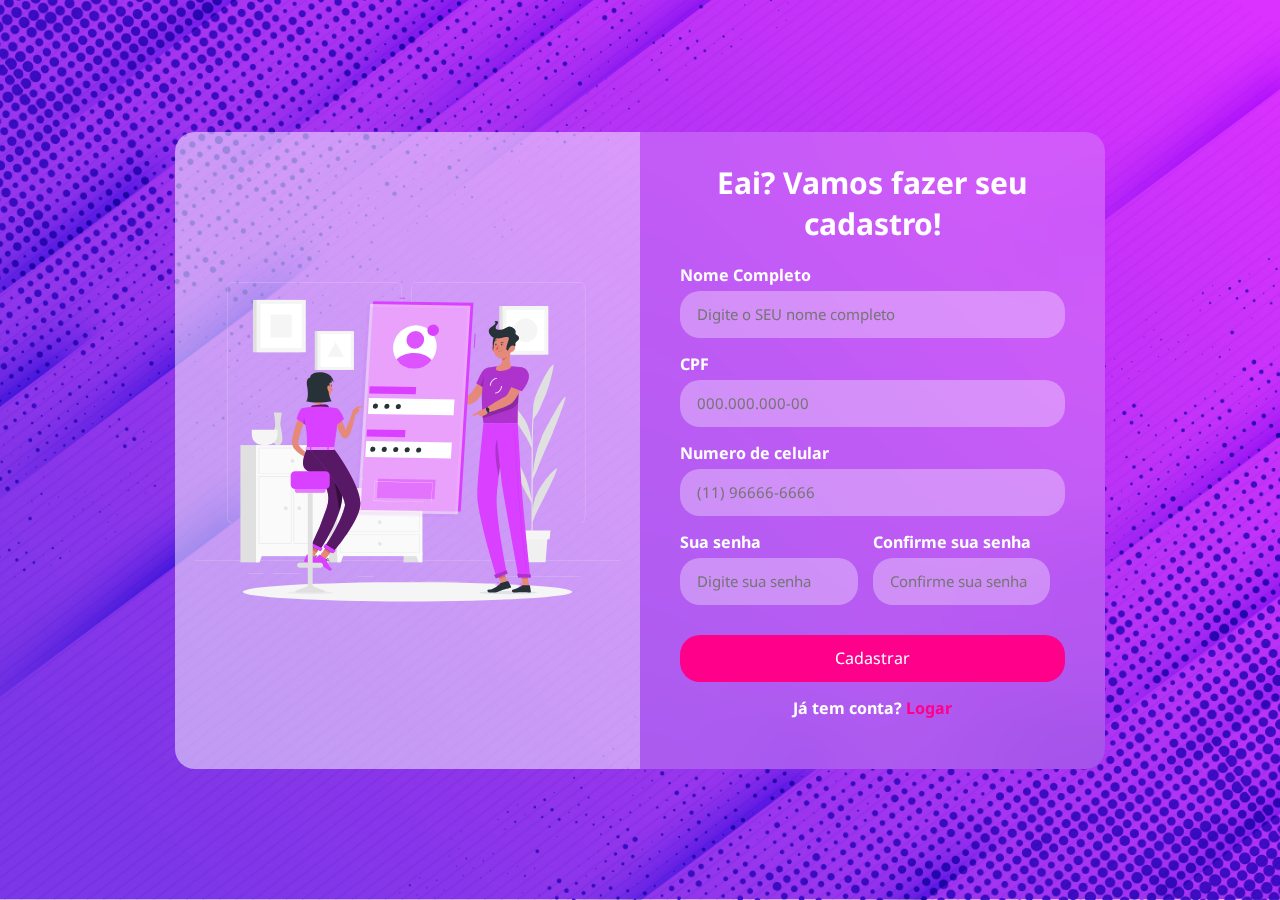
<file: Tela cadastro/index.html>
<!DOCTYPE html>
<html lang="pt-br">
<head>
    <meta charset="UTF-8">
    <meta http-equiv="X-UA-Compatible" content="IE=edge">
    <meta name="viewport" content="width=device-width, initial-scale=1.0">
    <link rel="stylesheet" href="style.css">
    <title>Cadastro</title>
</head>
<body>
    <div class="caixa">
        <div class="imagem-caixa">
            <img src="animacaoregistro.svg" class="imagemregistro" alt="menino">
        </div>
        <div class="forma-caixa">
            <h2>Eai? Vamos fazer seu cadastro!</h2>
            
            <form action="#">
                <div class="input-group">
                    <label for="Nome">Nome Completo</label>
                    <input type="text" id="nome" placeholder="Digite o SEU nome completo" required>
                </div>

                <div class="input-group">
                    <label for="cpf">CPF</label>
                    <input type="text" id="cpf" placeholder="000.000.000-00" required>
                </div>

                <div class="input-group">
                    <label for="telefone">Numero de celular</label>
                    <input type="tel" id="cell" placeholder="(11) 96666-6666" required>
                </div>

                <div class="input-group w50">
                    <label for="senha">Sua senha</label>
                    <input type="password" id="senha" placeholder="Digite sua senha" required>
                </div>

                <div class="input-group w50">
                    <label for="Confirmarsenha">Confirme sua senha</label>
                    <input type="password" id="Confirmarsenha" placeholder="Confirme sua senha" required>
                </div>

                <div class="input-group">
                    <button>Cadastrar</button>
                </div>
                <p> Já tem conta? <a href="../Tela login/index.html"> Logar </a> </p>

            </form>
        </div>
    </div>
    
</body>
</html>
</file>
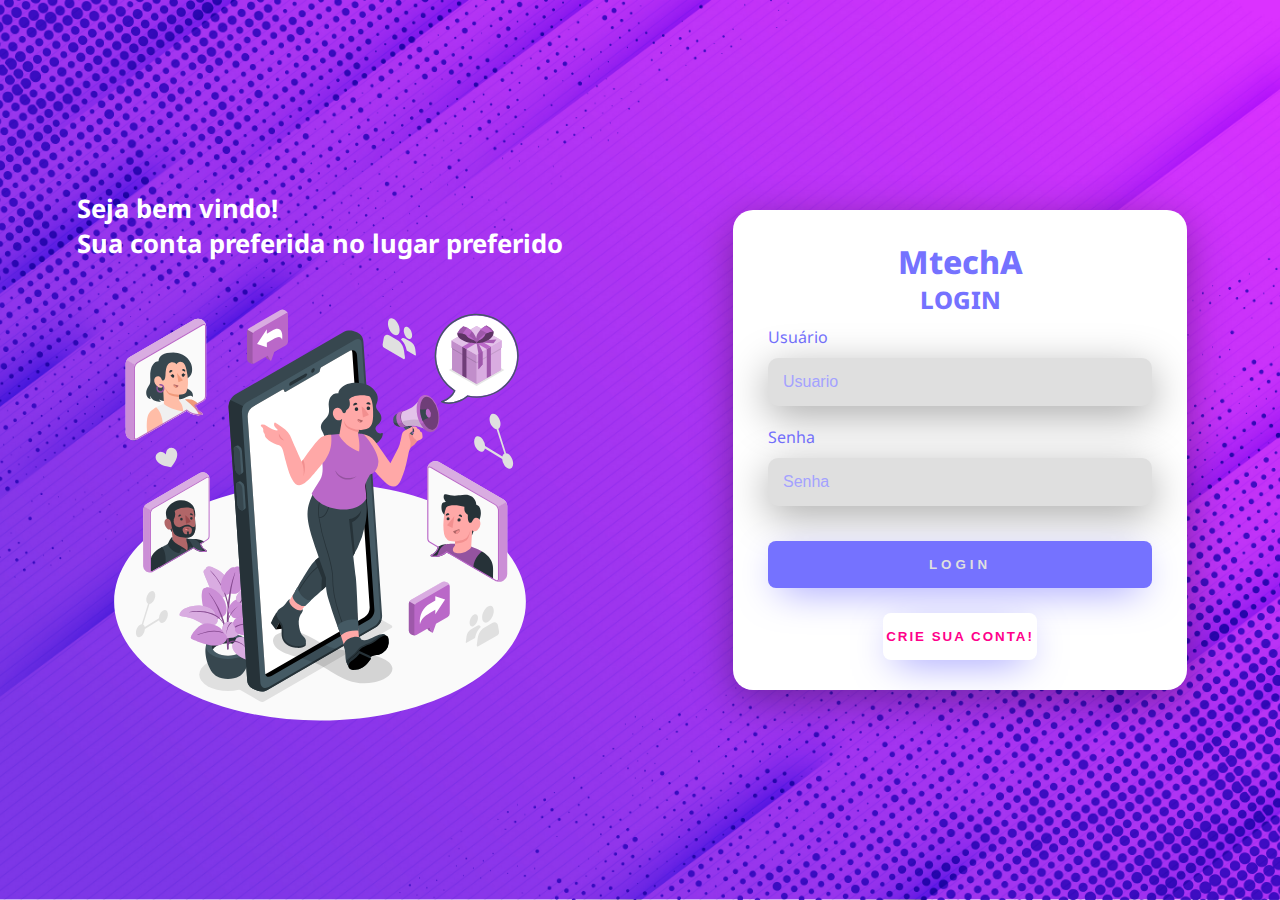
<file: Tela login/index.html>
<!DOCTYPE html>
<html lang="pt-br">
<head>
    <meta charset="UTF-8">
    <meta http-equiv="X-UA-Compatible" content="IE=edge">
    <meta name="viewport" content="width=device-width, initial-scale=1.0">
    <link rel="stylesheet" href="style.css">
    <title>Login</title>
</head>
<body>
    <div class="login-principal">
        <div class="ladoesquerdo">
            <h1>Seja bem vindo!<br>Sua conta preferida no lugar preferido</h1>
             <img src="animacao.svg" class="imagemesquerda" alt="menina">
         </div>
        <div class="lado-direito">
             <div class="card-login">
                 <h1>MtechA</h1>
                <h2>Login</h2>
                <div class="textfield">
                     <label for="usuario">Usuário</label>
                      <input type="email" name="Usuario" placeholder="Usuario">
                 </div>   
                 <div class="textfield">
                      <label for="senha">Senha</label>
                      <input type="password" name="Senha" placeholder="Senha">
                 </div> 
                 <button class="botao-login">Login</button>
                 <button class="botao-cadastro"><a href="../Tela cadastro/index.html">Crie sua conta!</a></button>
                 
             </div>
         </div>   
    </div>
</body>
</html>
</file>
<file: Tela cadastro/style.css>
@import url('https://fonts.googleapis.com/css2?family=Noto+Sans:wght@400;700&display=swap');

*{
    padding: 0;
    margin: 0;
    box-sizing: border-box;
    font-family: 'Noto Sans', sans-serif;
}

body{
    background-image: url(./5139395.jpg);
    background-position: center;
    background-repeat: no-repeat;
    background-size: cover;
    display: flex;
    align-items: center;
    justify-content: center;
    padding: 20px;
    min-height: 100vh;
}

.w50{
    width: 50%;
    float: left;
    padding-right: 15px;
}

.caixa{
    display: flex;
    width: 930px;
}

.imagem-caixa{
    background-color: rgba(255, 255, 255, 0.5);
    width: 50%;
    display: flex;
    align-items: center;
    padding: 20px;
    border-radius: 20px 0 0 20px;
}

.imagem-caixa img{
    width: 100%;
}

.forma-caixa{
    background-color: rgba(255, 255, 255, 0.2);
    backdrop-filter: blur(40px);
    padding: 30px 40px;
    width: 50%;
    border-radius: 0 20px 20px 0;
}

.forma-caixa h2{
    font-size: 30px;
    color: #ffffff;
    text-align: center;
}

.forma-caixa p{
    font-weight: bold;
    color: #ffffff;
    text-align: center;
    padding: 0px;
}

.forma-caixa p a{
    color: #FF008A;
    text-decoration: none;
}

.forma-caixa form{
    margin: 20px 0;
}

form .input-group{
    margin-bottom: 15px;
}

form .input-group label{
    color:#ffffff;
    font-weight: bold;
    display: block;
    margin-bottom: 5px;
}

form .input-group input{
    width: 100%;
    height: 47px;
    background-color: rgba(255, 255, 255, 0.32);
    border-radius: 20px;
    outline: none;
    border: 2px solid transparent;
    padding: 15px;
    font-size: 15px;
    color: #616161;
    transition: all 0.4s ease;
}

form .input-group input:focus{
    border-color: #ff008869;
}

form .input-group button{
    width: 100%;
    height: 47px;
    background: #FF008A;
    border-radius: 20px;
    outline: none;
    border: none;
    margin-top: 15px;
    color: white;
    cursor: pointer;
    font-size: 16px;
}

@media (max-width:930px){
    .imagem-caixa{
        display: none;
    }

    .caixa{
        width: 700px;
    }

    .forma-caixa{
        width: 100%;
        border-radius: 20px;
    }
}

@media (max-width:500px){
    .w50{
        width: 100%;
        padding: 0;
    }
}
</file>
<file: Tela login/style.css>
@import url('https://fonts.googleapis.com/css2?family=Noto+Sans:wght@400;700&display=swap');


body {
    margin: 0;
    font-family: 'Noto Sans', sans-serif;
}¨

body *{
    box-sizing: border-box;
}

.login-principal{
    width: 100vw;
    height: 100vh;
    background-image:url(5139395.jpg) ;
    background-position: center;
    background-repeat: no-repeat;
    background-size: cover;
    display: flex;
    justify-content: center;
    align-items: center;
    
    
}

.lado-direito{
    width: 50vw;
    height: 100vh;
    display: flex;
    justify-content: center;
    align-items: center;
    flex-direction: column;
}

.ladoesquerdo > h1 {
    font-size: 2vw;
    color:rgba(255, 255, 255, 1);
    animation: float 5s ease-in-out infinite;
    transform: translateY(0px);
}

@keyframes float{
    0% {
        transform: translateY(0px); 
    }

    50%{
        transform: translateY(-30px);
    }

    100% {
        transform: translateY(0px);
    }
}

.ladoesquerdo > img{
    width: 35vw;
}

.ladoesquerdo {
    width: 50vw;
    height: 100vh;
    display: flex;
    justify-content: center;
    align-items: center;
    flex-direction: column;
}

.card-login{
    width: 60%;
    display: flex;
    justify-content: center;
    align-items: center;
    flex-direction: column;
    padding: 30px 35px;
    background:rgba(255, 255, 255);
    border-radius: 20px;
    box-shadow: 0px 10px 40px #00000056;
}

.card-login > h1{
    color:rgba(117, 114, 255, 1) ;
    font-weight: 800;
    margin: 0;
}

.card-login > h2{
    color:rgba(117, 114, 255, 1) ;
    font-weight: 800;
    margin: 0;
    text-transform: uppercase;
}


.textfield{
    display: flex;
    flex-direction: column;
    align-items: flex-start;
    justify-content: center;
    margin: 10px 0px;
    width: 100%;
}

.textfield > input{
    width: 100%;
    border: none;
    border-radius: 10px;
    padding: 15px;
    background-color:rgb(223, 223, 223) ;
    color: rgba(117, 114, 255, 1);
    font-size: 12pt;
    box-shadow: 0px 10px 40px #00000056 ;
    outline: none;
    box-sizing: border-box;
}


.textfield > label{
    color:rgba(117, 114, 255, 1);
    margin-bottom: 10px; 
}

.textfield > input::placeholder{
    color: rgb(164, 162, 255);
}

.botao-login{
    width: 100%;
    padding: 16px 0px;
    margin: 25px;
    border: none;
    border-radius: 8px;
    outline: none;
    text-transform: uppercase;
    font-weight: 800;
    letter-spacing: 4px;
    color:rgb(223, 223, 223) ;
    background-color:rgba(117, 114, 255, 1) ;
    cursor: pointer;
    box-shadow: 0px 10px 40px -12px rgba(117, 114, 255, 1) ;
}

.botao-cadastro{
    width: 40%;
    padding: 16px 0px;
    margin: none;
    border: none;
    border-radius: 8px;
    outline: none;
    text-transform: uppercase;
    font-weight: 400;
    letter-spacing: 2px;
    color:rgba(117, 114, 255, 1) ;
    background-color:rgb(255, 255, 255) ;
    cursor: pointer;
    box-shadow: 0px 10px 40px -12px rgba(117, 114, 255, 1) ;
}

.botao-cadastro a{
    text-decoration: none;
    color: #FF008A;
    font-weight: 750;
}

@media only screen and (max-width: 950px) {
    .card-login{
        width: 85%;
    }
}

@media only screen and (max-width: 600px){
    .login-principal{
        flex-direction: column;
    }

    .ladoesquerdo > h1{
        display: none;
    }

    .ladoesquerdo{
        width: 100%;
        height: auto;
    }

    .lado-direito{
        width: 100%;
        height: auto;
    }

    .ladoesquerdo > img{
        width: 50vw;
    }

    .card-login{
        width: 70%;
    }
}

/* DAQUI PARA BAIXO É A TELA DE CADASTRO */
</file>
